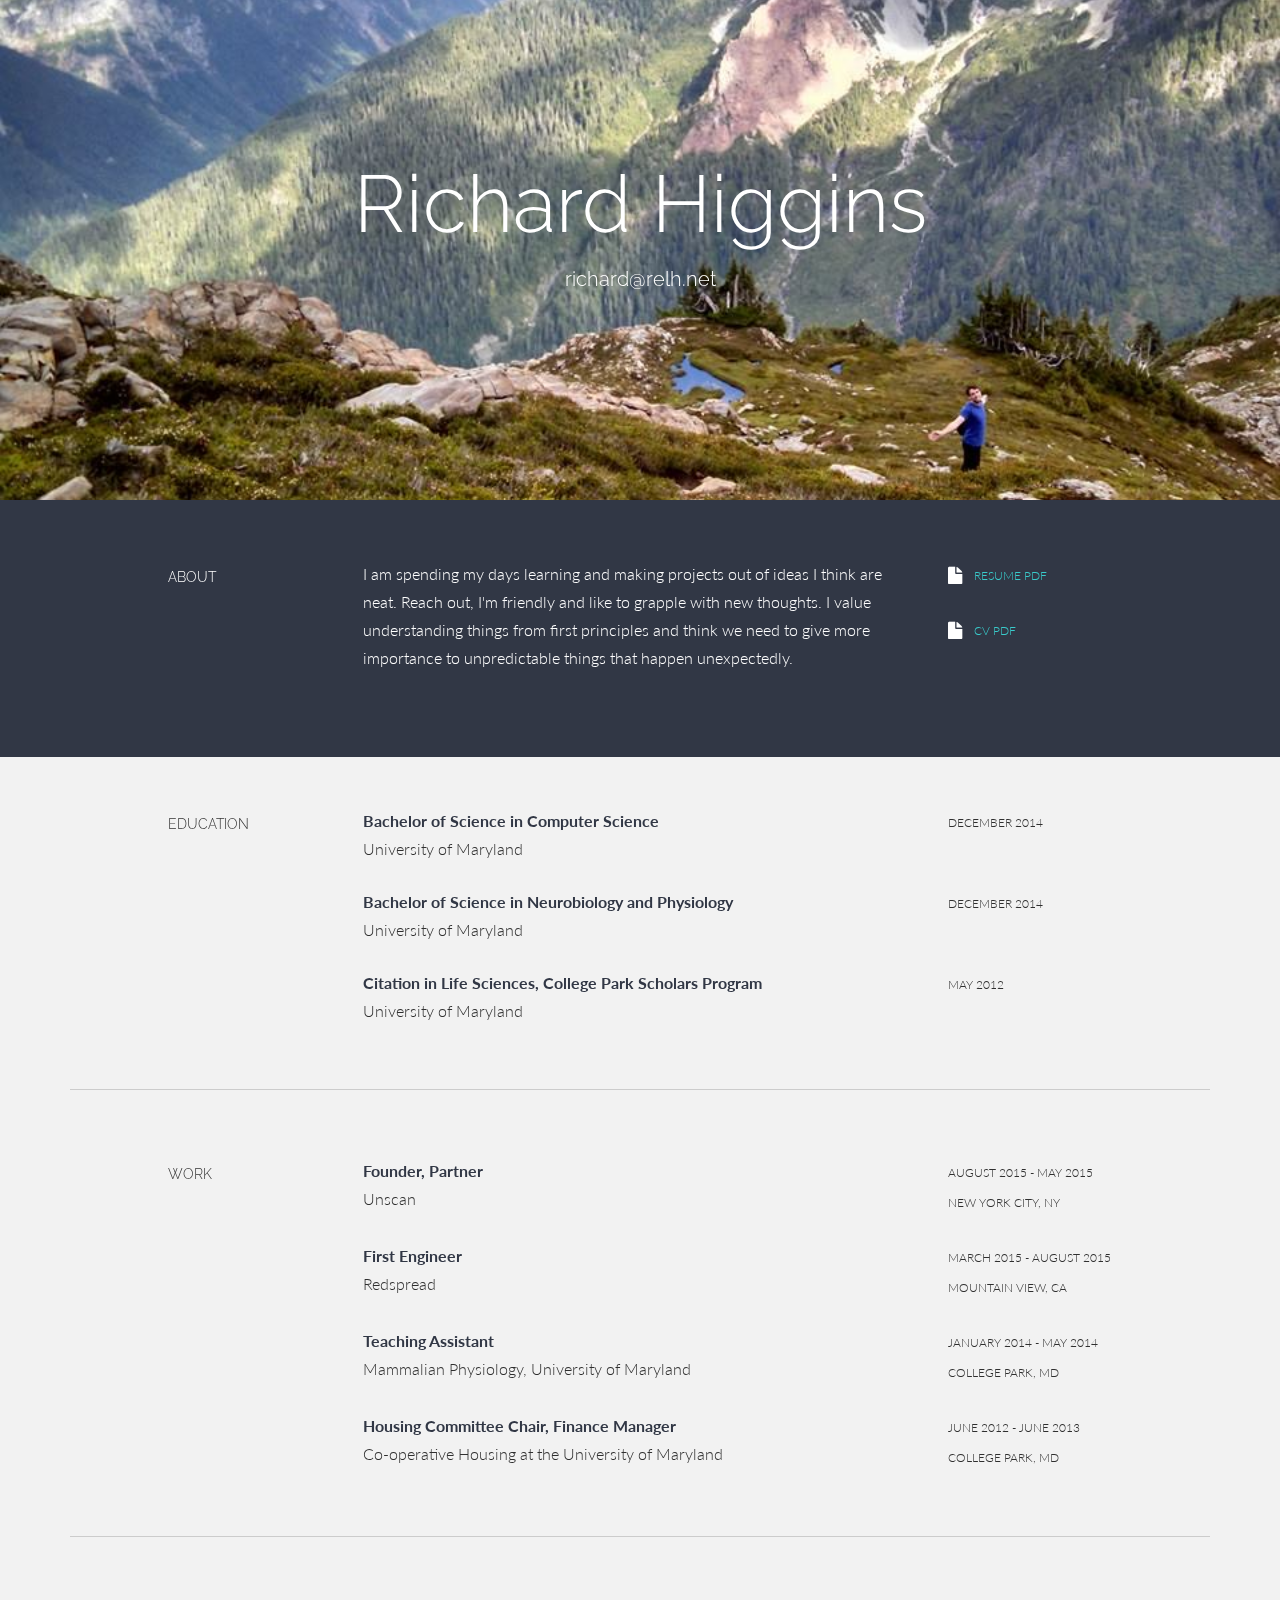
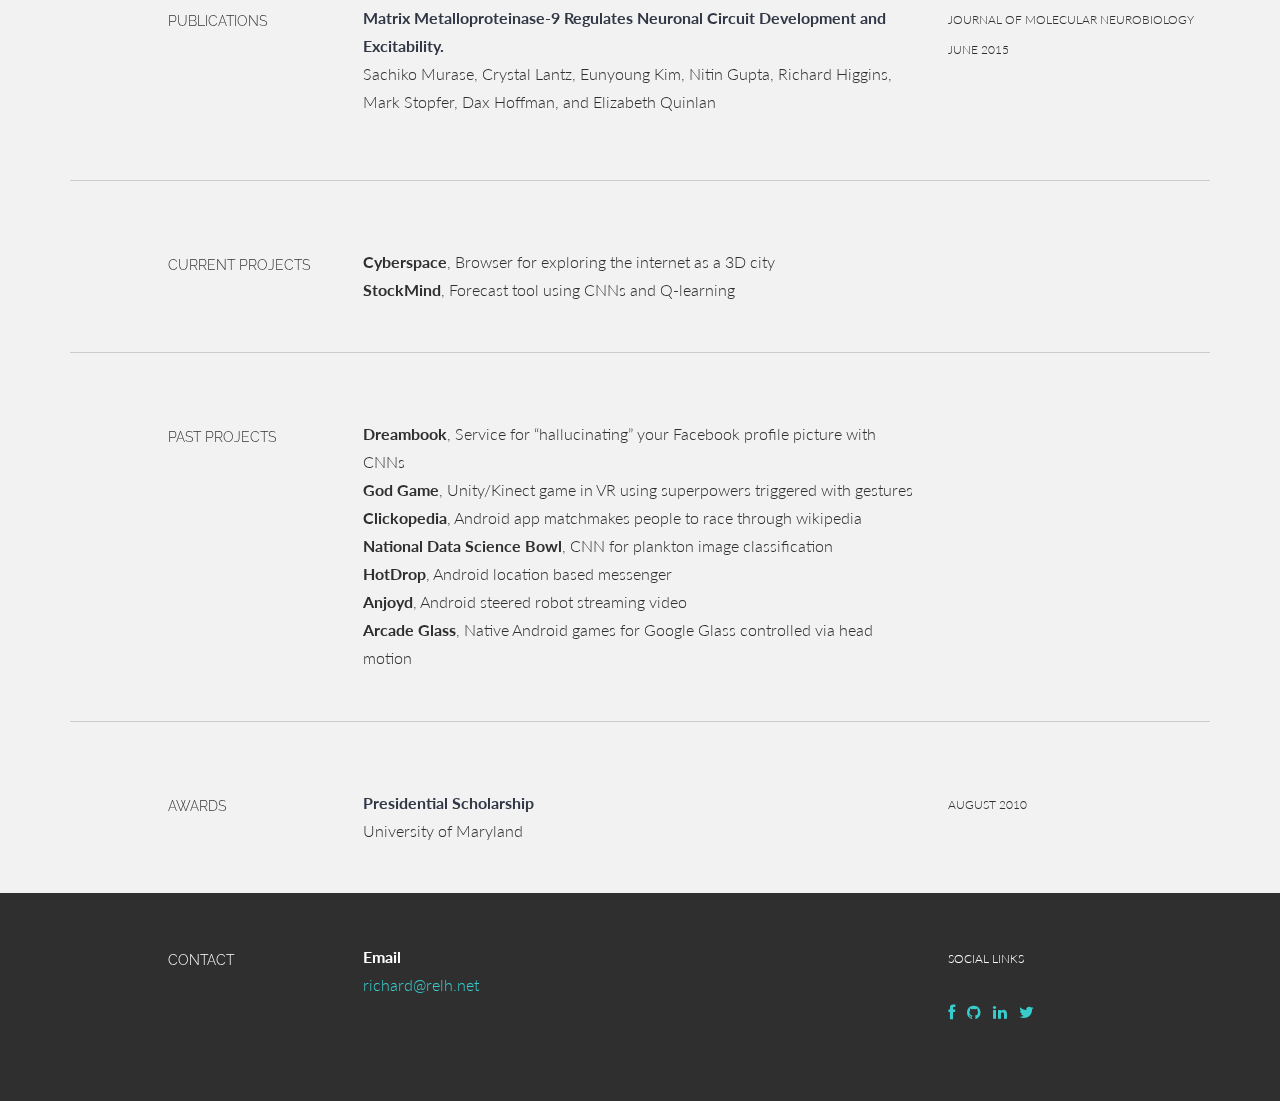
<file: oldoldold/oldold/old/index.html>
<!DOCTYPE html>
<html lang="en">
  <head>
<meta name="google-site-verification" content="qL7DXvOEpLa1GWDzVFl4qPM0pSscIxASEOZpWWJq4dg" />
    <meta charset="utf-8">
    <meta name="viewport" content="width=device-width, initial-scale=1.0, maximum-scale=1.0, user-scalable=no">	
    <meta name="description" content="">
    <meta name="author" content="">
    <link rel="shortcut icon" href="favicon.ico">
    <link rel="apple-touch-icon" href="icon.png" />

    <title>Richard's Life</title>

    <!-- Bootstrap core CSS -->
    <link href="css/bootstrap.css" rel="stylesheet">
    <link rel="stylesheet" href="css/font-awesome.min.css">

    <!-- Link the main.css stylesheet -->
    <link href="css/main.css" rel="stylesheet">
    
    <link href='http://fonts.googleapis.com/css?family=Lato:300,400,700,300italic,400italic|Raleway:400,300,700' rel='stylesheet' type='text/css'>

    <!-- HTML5 shim and Respond.js IE8 support of HTML5 elements and media queries -->
    <!--[if lt IE 9]>
      <script src="js/html5shiv.js"></script>
      <script src="js/respond.min.js"></script>
    <![endif]-->
  </head>

  <body>
	
	<div id="header" class="header">
		<div class="container">
			<div class="row centered">
				<div class="col-lg-12">
					<!--  name -->
					<h1>Richard Higgins</h1>
					<!--  title | email -->
					<h3><a href="mailto:richard@relh.net" target="_blank">richard@relh.net</a></h3>
				</div><!--/.col-lg-12 -->
			</div><!--/.row -->
		</div><!--/.container -->
	</div><!--/.header -->
	
	<section id="about" name="about"></section>
	<div class="about">
		<div class="container">
			<div class="row">
				
				<div class="col-lg-2 col-lg-offset-1">
					<h5>ABOUT</h5>
				</div>
				<div class="col-lg-6">
					<!--  about -->
					<p>I am spending my days learning and making projects out of ideas I think are neat. Reach out, I'm friendly and like to grapple with new thoughts. I value understanding things from first principles and think we need to give more importance to unpredictable things that happen unexpectedly.</p>
				</div>
				<div class="col-lg-3">
					<!--  download link -->
					<p><a href="https://drive.google.com/file/d/0B6UqexvYbuZmLTY5cVd6WVdwTk0/view?usp=sharing" target="_blank"><i class="icon-file"></i> <sm>RESUME PDF</sm></a><!-- <a href="./writing.html" target="_blank"><i class="icon-link"></i> <sm>WRITINGS/BLOG</sm></a>--></p>
				</div>
				<div class="col-lg-3">
					<!--  download link -->
					<p><a href="https://drive.google.com/file/d/0B6UqexvYbuZmLWo2OWFGV01falU/view?usp=sharing" target="_blank"><i class="icon-file"></i> <sm>CV PDF</sm></a></p>
				</div>
				
			</div><!--/.row -->
		</div><!--/.container -->
	</div><!--/ #intro -->

	<section id="resume" name="resume"></section>
	<!-- EDUCATION SECTION -->
	<div class="container desc">
		<div class="row">

				<div class="col-lg-2 col-lg-offset-1">
					<h5>EDUCATION</h5>
				</div>
				<!--  education line 1 -->
				<div class="col-lg-6">
					<p><t>Bachelor of Science in Computer Science</t><br/>
						University of Maryland
						<!--<br/><i>Extra info here</i>-->
					</p>
				</div>
				<div class="col-lg-3">
					<p><sm>DECEMBER 2014</sm><br/>
					
					</p>
				</div>
	
				<!--  education line 2 -->
				<div class="col-lg-6 col-lg-offset-3">
					<p><t>Bachelor of Science in Neurobiology and Physiology</t><br/>
						University of Maryland
						<!--<br/><i>Extra info here</i>-->
					</p>
				</div>
				<div class="col-lg-3">
					<p><sm>DECEMBER 2014</sm><br/>
					
					</p>
				</div>
	
				<!--  education line 3 -->
				<div class="col-lg-6 col-lg-offset-3">
					<p><t>Citation in Life Sciences, College Park Scholars Program</t><br/>
						University of Maryland
						<!--<br/><i>Extra info here</i>-->
					</p>
				</div>
				<div class="col-lg-3">
					<p><sm>MAY 2012</sm><br/>
					</p>
				</div>
		</div><!--/.row -->
		<br>
		<hr>
	</div><!--/.container -->

	<!-- WORK SECTION -->
	<div class="container desc">
		<div class="row">

				<div class="col-lg-2 col-lg-offset-1">
					<h5>WORK</h5>
				</div>

				<!--  work line 0 -->
				<div class="col-lg-6">
					<p class="tight"><t>Founder, Partner</t><br/>
						Unscan<br/>
					</p>
				</div>
				<div class="col-lg-3">
					<p><sm>AUGUST 2015 - MAY 2015 <br />
					New York City, NY</sm></p>
				</div>

				<!--  work line 1 -->
				<div class="col-lg-6 col-lg-offset-3">
					<p class="tight"><t>First Engineer</t><br/>
						Redspread<br/>
					</p>
				</div>
				<div class="col-lg-3">
					<p><sm>MARCH 2015 - AUGUST 2015 <br />
					Mountain View, CA</sm></p>
				</div>

				<!--  work line 2 -->
				<div class="col-lg-6 col-lg-offset-3">
					<p class="tight"><t>Teaching Assistant</t><br/>
						Mammalian Physiology, University of Maryland<br/>
					</p>
				</div>
				<div class="col-lg-3">
					<p><sm>JANUARY 2014 - MAY 2014 <br />
					COLLEGE PARK, MD</sm></p>
				</div>
				
				<!--  work line 3-->
				<div class="col-lg-6 col-lg-offset-3">
					<p class="tight"><t>Housing Committee Chair, Finance Manager</t><br/>
						Co-operative Housing at the University of Maryland<br/>
					</p>
				</div>
				<div class="col-lg-3">
					<p><sm>JUNE 2012 - JUNE 2013 <br />
					COLLEGE PARK, MD</sm></p>
				</div>
		</div><!--/.row -->
		<br>
		<hr>
	</div><!--/.container -->

	<!-- PUBLICATIONS SECTION -->
	<div class="container desc">
		<div class="row">
				<div class="col-lg-2 col-lg-offset-1">
					<h5>PUBLICATIONS</h5>
				</div>

				<!--  awards line 1-->
				<div class="col-lg-6">
					<p><t>Matrix Metalloproteinase-9 Regulates Neuronal Circuit Development and Excitability.</t><br/>
						Sachiko Murase, Crystal Lantz, Eunyoung Kim, Nitin Gupta, Richard Higgins, Mark Stopfer, Dax Hoffman, and Elizabeth Quinlan<br/>
					</p>
				</div>
				<div class="col-lg-3">
					<p><sm>Journal of Molecular Neurobiology</sm><br/>
					<sm>JUNE 2015</sm>
					</p>
				</div>
		</div><!--/.row -->
		<br>
		<hr>
	</div><!--/.container -->

	<!-- PROJECTS SECTION -->
	<div class="container desc">
		<div class="row">
				<div class="col-lg-2 col-lg-offset-1">
					<h5>CURRENT PROJECTS</h5>
				</div>
				<!--  work line 1 -->
				<div class="col-lg-6">
					<p class="tight">
<b>Cyberspace</b>, Browser for exploring the internet as a 3D city</br>
<b>StockMind</b>, Forecast tool using CNNs and Q-learning
					</p>
				</div>
		</div><!--/.row -->
		<br>
		<hr>
	</div><!--/.container -->

	<!-- PAST PROJECTS SECTION -->
	<div class="container desc">
		<div class="row">
				<div class="col-lg-2 col-lg-offset-1">
					<h5>PAST PROJECTS</h5>
				</div>
				<!--  work line 1 -->
				<div class="col-lg-6">
					<p class="tight">
<b>Dreambook</b>, Service for “hallucinating” your Facebook profile picture with CNNs</br>
<b>God Game</b>, Unity/Kinect game in VR using superpowers triggered with gestures</br>
<b>Clickopedia</b>, Android app matchmakes people to race through wikipedia</br>
<b>National Data Science Bowl</b>, CNN for plankton image classification</br>
<b>HotDrop</b>, Android location based messenger</br>
<b>Anjoyd</b>, Android steered robot streaming video</br>
<b>Arcade Glass</b>, Native Android games for Google Glass controlled via head motion
					</p>
				</div>
		</div><!--/.row -->
		<br>
		<hr>
	</div><!--/.container -->


	<!-- AWARDS SECTION -->
	<div class="container desc">
		<div class="row">
				<div class="col-lg-2 col-lg-offset-1">
					<h5>AWARDS</h5>
				</div>

				<!--  awards line 1-->
				<div class="col-lg-6">
					<p><t>Presidential Scholarship</t><br/>
						University of Maryland<br/>
					</p>
				</div>
				<div class="col-lg-3">
					<p><sm>AUGUST 2010</sm></p>
				</div>	
		</div><!--/.row -->
		<br>
	</div><!--/.container -->
	
	<section id="contact" name="contact"></section>
	<!--FOOTER DESCRIPTION -->
	<div id="footwrap" class="footer">
		<div class="container">
			<div class="row">
			
				<div class="col-lg-2 col-lg-offset-1">
					<h5>CONTACT</h5>
				</div>
				<!--  email -->
				<div class="col-lg-6">
					<p><t>Email</t><br/>
						<a href="mailto:richard@relh.net" target="_blank" class="mail">richard@relh.net</a> <br/>
					</p>
				</div>
				<div class="col-lg-3">
					<p><sm>SOCIAL LINKS</sm></p>
					<p>
						<!--  Social Links. Replace # with your URL for each -->
						<a href="https://www.facebook.com/eternally.bummed.yet.carpe.diem" target="_blank"><i class="icon-facebook"></i></a>
						<a href="https://www.github.com/relh" target="_blank"><i class="icon-github"></i></a>
						<a href="https://www.linkedin.com/profile/view?id=295981475&trk=nav_responsive_tab_profile" target="_blank"><i class="icon-linkedin"></i></a>
						<a href="https://twitter.com/relhiggins" target="_blank"><i class="icon-twitter"></i></a>
						<!--<a href="#" target="_blank"><i class="icon-github"></i></a>-->
					</p>
				</div>
			</div><!--/.row -->
		</div><!--/.container -->
	</div><!--/ #footer -->
  </body>
</html>
</file>
<file: oldoldold/oldold/old/css/main.css>
body {
  background-color: #f2f2f2;
  font-family: "Lato"; /* OPTIONAL: Google Fonts - base font */
  font-weight: 300;
  font-size: 16px;
  color: #555;

  -webkit-font-smoothing: antialiased;
  -webkit-overflow-scrolling: touch;
}

/* Titles */
h1, h2, h3, h4, h5, h6 {
  font-family: "Raleway"; /* OPTIONAL: Google Fonts - title font */
  font-weight: 300;
  color: #333;
}

h2, h3 {
  font-family: "Raleway"; /* OPTIONAL: Google Fonts - title font */
  font-weight: 300;
  color: #FC5B3F;
}

/* Paragraph & Typographic */
p {
  line-height: 28px;
  margin-bottom: 25px;
}

.centered {
    text-align: center;
}

/* Links */
a {
  color: #39CCCC;
  word-wrap: break-word;

  -webkit-transition: color 0.1s ease-in, background 0.1s ease-in;
  -moz-transition: color 0.1s ease-in, background 0.1s ease-in;
  -ms-transition: color 0.1s ease-in, background 0.1s ease-in;
  -o-transition: color 0.1s ease-in, background 0.1s ease-in;
  transition: color 0.1s ease-in, background 0.1s ease-in;
}

a:hover,
a:focus {
  color: #7b7b7b;
  text-decoration: none;
  outline: 0;
}

a:before,
a:after {
  -webkit-transition: color 0.1s ease-in, background 0.1s ease-in;
  -moz-transition: color 0.1s ease-in, background 0.1s ease-in;
  -ms-transition: color 0.1s ease-in, background 0.1s ease-in;
  -o-transition: color 0.1s ease-in, background 0.1s ease-in;
  transition: color 0.1s ease-in, background 0.1s ease-in;
}

 hr {
  display: block;
  height: 1px;
  border: 0;
  border-top: 1px solid #ccc;
  margin: 1em 0;
  padding: 0;
}

/*---------------------------------------------------
  SECTION WRAPS
---------------------------------------------------*/

/* Header Wrap */
.header {
  background: #1CBCAD;
  background: url(../images/backdrop.jpg) no-repeat center top;
  padding-top:140px;
  text-align:center;
  background-attachment: relative;
  background-position: center center;
  min-height: 500px;
  width: 100%;
  
  -webkit-background-size: 100%;
  -moz-background-size: 100%;
  -o-background-size: 100%;
  background-size: 100%;

  -webkit-background-size: cover;
  -moz-background-size: cover;
  -o-background-size: cover;
  background-size: cover;
}

.header h1 {
  font-size: 80px;
  color: white;
  background: rgba(0,0,0,0.0);
}

.header h3 {
  font-size: 20px;
  color: white;
}

.header h3 a {
  color: #fff;
}

/* About Wrap */
.about {
  background: #313745;
  padding-top: 60px;
  padding-bottom: 60px;
  color: white;
} 

.about h5, p {
  color: white;
}

.about i {
  color: white;
  font-size: 20px;
  padding-right: 8px;
  vertical-align: middle;
}

.footer {
  background: #2f2f2f;
  padding-top: 50px;
  padding-bottom: 50px;
}

.footer p {
  color: white;
}

.footer h5 {
  color: white;
}

.footer t {
  font-weight: 700;
}

/* social icons: */
.footer i {
  padding-right: 8px;
  /*color: #1abc9c;*/
}

/* Global Values */

.desc {
  padding-top: 50px;
}

.desc p {
  color: #2f2f2f;
}

.desc t {
  color: #313745;
  font-weight: 700;
}

.desc imp {
  padding: 6px;
  color: white;
  background: #313745;
}

.desc more {
  color: #616669;
}


sm {
  font-size: 12px;
}

.desc .col-lg-3 {
  text-transform: uppercase;
}

.container .row p.tight {
  margin-bottom: 10px;
}

/* define some CSS3 animations: */
body {
  /* Addresses a small issue in webkit: http://bit.ly/NEdoDq */
  -webkit-backface-visibility: hidden;
}

.animated {
  -webkit-animation-duration: 1s;
  -moz-animation-duration: 1s;
  -o-animation-duration: 1s;
  animation-duration: 1s;
  -webkit-animation-fill-mode: both;
  -moz-animation-fill-mode: both;
  -o-animation-fill-mode: both;
  animation-fill-mode: both;
}

@-webkit-keyframes fadeIn {
  0% {
    opacity: 0; 
  }

  100% {
    opacity: 1; 
  }
}

@-moz-keyframes fadeIn {
  0% {
    opacity: 0;
  }

  100% {
    opacity: 1;
  }
}

@-o-keyframes fadeIn {
  0% {
    opacity: 0;
  }

  100% {
    opacity: 1;
  }
}

@keyframes fadeIn {
  0% {
    opacity: 0;
  }

  100% {
    opacity: 1;
  } 
}

.fadeIn {
  -webkit-animation-name: fadeIn;
  -moz-animation-name: fadeIn;
  -o-animation-name: fadeIn;
  animation-name: fadeIn;
}

/* 1 */
@-webkit-keyframes fadeInUp {
  0% {
    opacity: 0;
    -webkit-transform: translateY(20px);
  }

  100% {
    opacity: 1;
    -webkit-transform: translateY(0);
  }
}

@-moz-keyframes fadeInUp {
  0% {
    opacity: 0;
    -moz-transform: translateY(20px);
  }

  100% {
    opacity: 1;
    -moz-transform: translateY(0);
  }
}

@-o-keyframes fadeInUp {
  0% {
    opacity: 0;
    -o-transform: translateY(20px);
  }

  100% {
    opacity: 1;
    -o-transform: translateY(0);
  }
}

@keyframes fadeInUp {
  0% {
    opacity: 0;
    transform: translateY(20px);
  }

  100% {
    opacity: 1;
    transform: translateY(0);
  }
}

.fadeInUp {
  -webkit-animation-name: fadeInUp;
  -moz-animation-name: fadeInUp;
  -o-animation-name: fadeInUp;
  animation-name: fadeInUp;
  }
</file>
